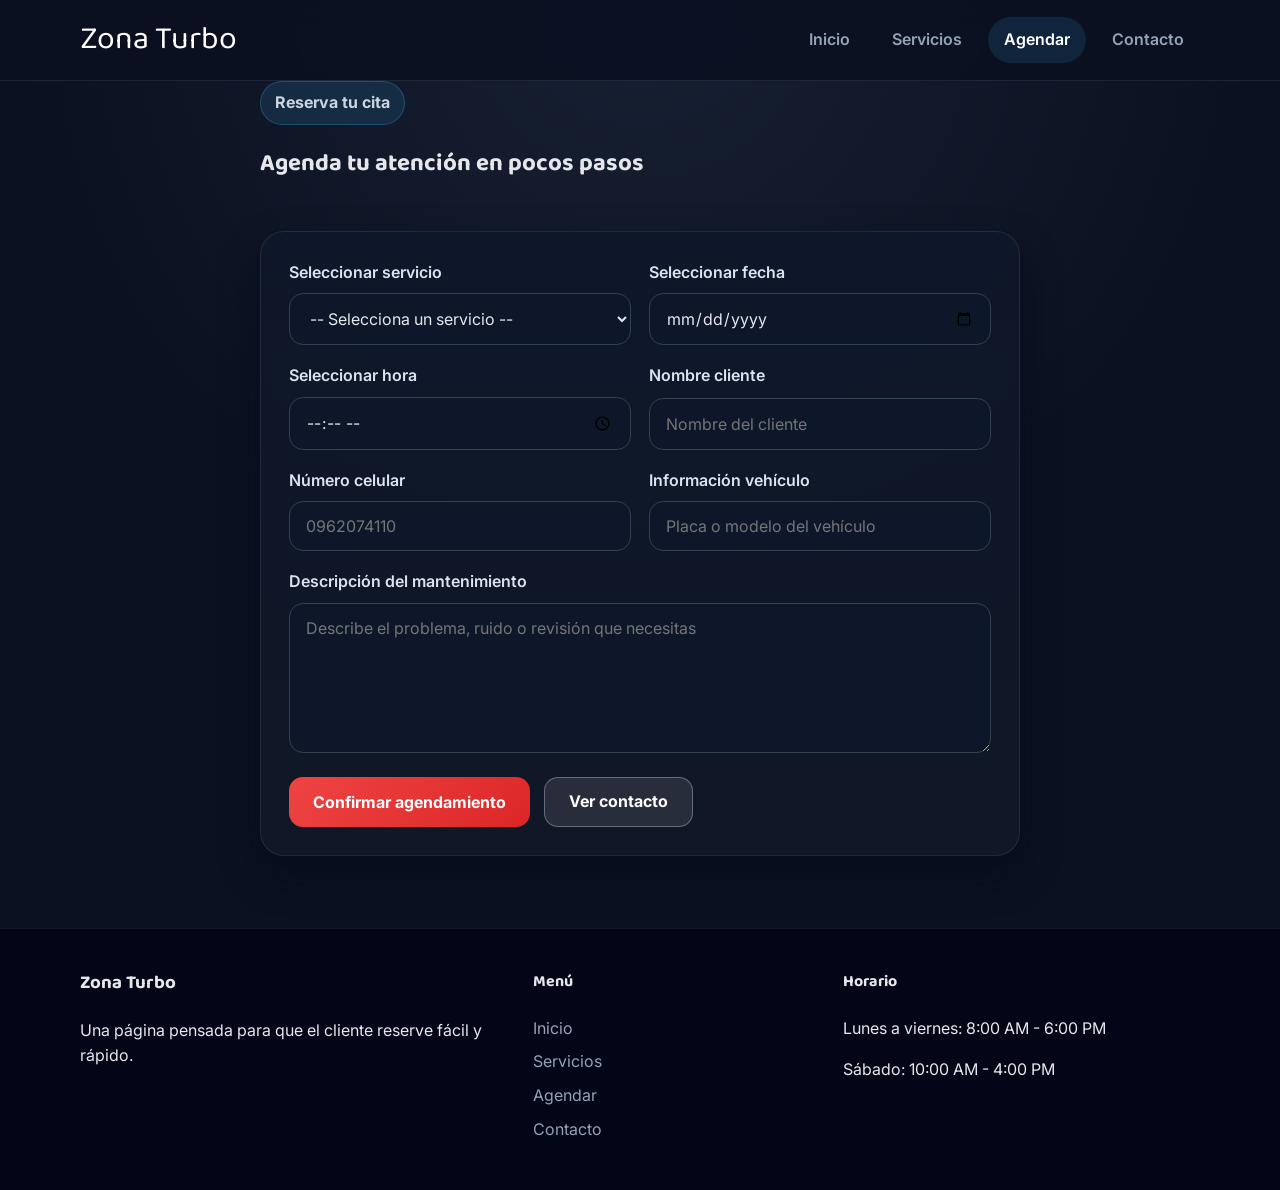
<file: agendar.html>
<!DOCTYPE html>
<html lang="es">
<head>
  <meta charset="UTF-8">
  <meta name="viewport" content="width=device-width, initial-scale=1.0">
  <title>Agendar | Zona Turbo</title>
  <meta name="description" content="Agenda tu cita de mantenimiento o revisión en Zona Turbo, Tulcán. Rápido y desde la web.">
  <meta name="keywords" content="agendar cita taller Tulcán, reservar mantenimiento automotriz">
  <meta property="og:title" content="Agendar cita | Zona Turbo">
  <meta property="og:description" content="Reserva tu cita de mantenimiento en Zona Turbo en pocos pasos.">
  <meta property="og:type" content="website">
  <link rel="icon" href="data:image/svg+xml,<svg xmlns='http://www.w3.org/2000/svg' viewBox='0 0 100 100'><text y='.9em' font-size='90'>🔧</text></svg>">
  <link rel="preconnect" href="https://fonts.googleapis.com">
  <link rel="preconnect" href="https://fonts.gstatic.com" crossorigin>
  <link href="https://fonts.googleapis.com/css2?family=Baloo+2:wght@400;600;700&family=Inter:wght@400;500;600;700&display=swap" rel="stylesheet">
  <link rel="stylesheet" href="style.css">
</head>
<body>
  <header class="site-header">
    <div class="container nav-wrap">
      <a class="brand" href="index.html">Zona Turbo</a>
      <nav class="main-nav" aria-label="Principal">
        <a href="index.html">Inicio</a>
        <a href="servicios.html">Servicios</a>
        <a class="active" href="agendar.html">Agendar</a>
        <a href="contacto.html">Contacto</a>
      </nav>
    </div>
  </header>

  <main>
    <section class="page-top">
      <div class="container narrow">
        <span class="eyebrow fade-up">Reserva tu cita</span>
        <h1 class="fade-up" style="animation-delay:0.1s">Agenda tu atención en pocos pasos</h1>
      </div>
    </section>

    <section class="section">
      <div class="container narrow">
        <form class="booking-form card fade-up" action="https://formspree.io/f/xvzwwovj" method="POST">
          <div class="form-grid two-col">
            <label>
              <span>Seleccionar servicio</span>
              <select name="servicio" required>
                <option value="">-- Selecciona un servicio --</option>
                <option>Mantenimiento preventivo</option>
                <option>Revisión de frenos</option>
                <option>Revisión de suspensión</option>
                <option>Diagnóstico de motor</option>
                <option>Revisión de transmisión</option>
              </select>
            </label>
            <label>
              <span>Seleccionar fecha</span>
              <input type="date" name="fecha" required>
            </label>
          </div>

          <div class="form-grid two-col">
            <label>
              <span>Seleccionar hora</span>
              <input type="time" name="hora" required>
            </label>
            <label>
              <span>Nombre cliente</span>
              <input type="text" name="nombre" placeholder="Nombre del cliente" required>
            </label>
          </div>

          <div class="form-grid two-col">
            <label>
              <span>Número celular</span>
              <input type="tel" name="celular" placeholder="0962074110" required>
            </label>
            <label>
              <span>Información vehículo</span>
              <input type="text" name="vehiculo" placeholder="Placa o modelo del vehículo" required>
            </label>
          </div>

          <label>
            <span>Descripción del mantenimiento</span>
            <textarea name="descripcion" rows="6" placeholder="Describe el problema, ruido o revisión que necesitas"></textarea>
          </label>

          <div class="hero-actions">
            <button class="btn btn-primary" type="submit">Confirmar agendamiento</button>
            <a class="btn btn-secondary" href="contacto.html">Ver contacto</a>
          </div>
        </form>
      </div>
    </section>
  </main>

  <footer class="site-footer">
    <div class="container footer-grid">
      <div>
        <h3>Zona Turbo</h3>
        <p>Una página pensada para que el cliente reserve fácil y rápido.</p>
      </div>
      <div>
        <h4>Menú</h4>
        <a href="index.html">Inicio</a>
        <a href="servicios.html">Servicios</a>
        <a href="agendar.html">Agendar</a>
        <a href="contacto.html">Contacto</a>
      </div>
      <div>
        <h4>Horario</h4>
        <p>Lunes a viernes: 8:00 AM - 6:00 PM</p>
        <p>Sábado: 10:00 AM - 4:00 PM</p>
      </div>
    </div>
  </footer>

  <button class="back-to-top" id="backToTop" aria-label="Volver arriba" title="Volver arriba">↑</button>

  <script>
    const observer = new IntersectionObserver((entries) => {
      entries.forEach(e => {
        if (e.isIntersecting) { e.target.classList.add('visible'); observer.unobserve(e.target); }
      });
    }, { threshold: 0.12 });
    document.querySelectorAll('.fade-up').forEach(el => observer.observe(el));
    const btn = document.getElementById('backToTop');
    window.addEventListener('scroll', () => btn.classList.toggle('show', window.scrollY > 300));
    btn.addEventListener('click', () => window.scrollTo({ top: 0, behavior: 'smooth' }));
  </script>
</body>
</html>
</file>
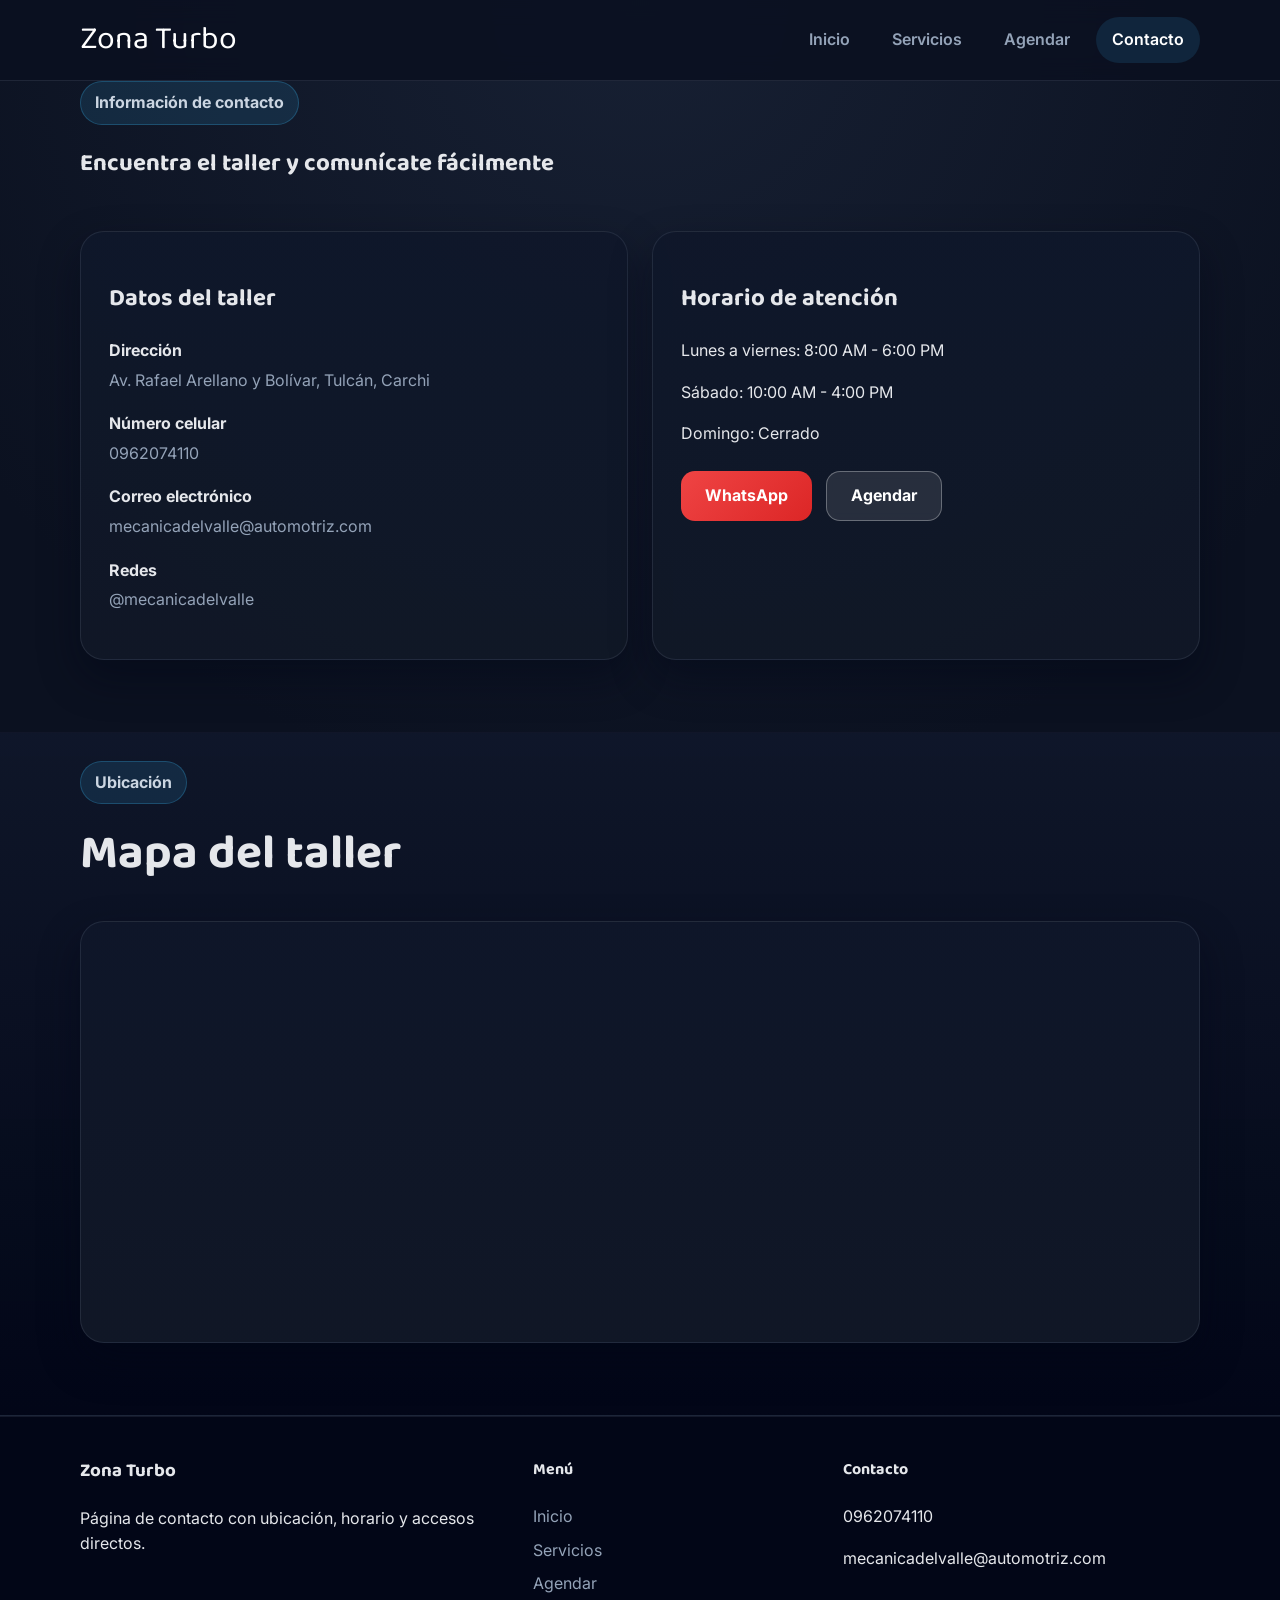
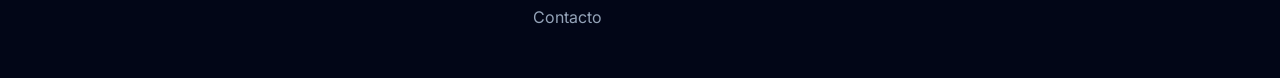
<file: contacto.html>
<!DOCTYPE html>
<html lang="es">
<head>
  <meta charset="UTF-8">
  <meta name="viewport" content="width=device-width, initial-scale=1.0">
  <title>Contacto | Zona Turbo</title>
  <meta name="description" content="Dirección, horario y contacto de Zona Turbo en Tulcán, Carchi. WhatsApp y correo disponibles.">
  <meta name="keywords" content="contacto taller Tulcán, WhatsApp mecánica Tulcán, Zona Turbo dirección">
  <meta property="og:title" content="Contacto | Zona Turbo">
  <meta property="og:description" content="Encuentra el taller Zona Turbo en Tulcán. Horario, dirección y WhatsApp directo.">
  <meta property="og:type" content="website">
  <link rel="icon" href="data:image/svg+xml,<svg xmlns='http://www.w3.org/2000/svg' viewBox='0 0 100 100'><text y='.9em' font-size='90'>🔧</text></svg>">
  <link rel="preconnect" href="https://fonts.googleapis.com">
  <link rel="preconnect" href="https://fonts.gstatic.com" crossorigin>
  <link href="https://fonts.googleapis.com/css2?family=Baloo+2:wght@400;600;700&family=Inter:wght@400;500;600;700&display=swap" rel="stylesheet">
  <link rel="stylesheet" href="style.css">
</head>
<body>
  <header class="site-header">
    <div class="container nav-wrap">
      <a class="brand" href="index.html">Zona Turbo</a>
      <nav class="main-nav" aria-label="Principal">
        <a href="index.html">Inicio</a>
        <a href="servicios.html">Servicios</a>
        <a href="agendar.html">Agendar</a>
        <a class="active" href="contacto.html">Contacto</a>
      </nav>
    </div>
  </header>

  <main>
    <section class="page-top">
      <div class="container">
        <span class="eyebrow fade-up">Información de contacto</span>
        <h1 class="fade-up" style="animation-delay:0.1s">Encuentra el taller y comunícate fácilmente</h1>
      </div>
    </section>

    <section class="section">
      <div class="container contact-grid">
        <article class="card contact-card fade-up">
          <h2>Datos del taller</h2>
          <div class="info-block"><strong>Dirección</strong><p>Av. Rafael Arellano y Bolívar, Tulcán, Carchi</p></div>
          <div class="info-block"><strong>Número celular</strong><p><a href="tel:+593962074110">0962074110</a></p></div>
          <div class="info-block"><strong>Correo electrónico</strong><p><a href="mailto:mecanicadelvalle@automotriz.com">mecanicadelvalle@automotriz.com</a></p></div>
          <div class="info-block"><strong>Redes</strong><p>@mecanicadelvalle</p></div>
        </article>

        <article class="card contact-card fade-up" style="animation-delay:0.1s">
          <h2>Horario de atención</h2>
          <p>Lunes a viernes: 8:00 AM - 6:00 PM</p>
          <p>Sábado: 10:00 AM - 4:00 PM</p>
          <p>Domingo: Cerrado</p>
          <div class="hero-actions">
            <a class="btn btn-primary" href="https://wa.me/593962074110" target="_blank" rel="noopener noreferrer">WhatsApp</a>
            <a class="btn btn-secondary" href="agendar.html">Agendar</a>
          </div>
        </article>
      </div>
    </section>

    <section class="section section-dark">
      <div class="container">
        <div class="section-head fade-up">
          <span class="eyebrow">Ubicación</span>
          <h2>Mapa del taller</h2>
        </div>
        <div class="map-box card fade-up">
          <iframe title="Mapa Zona Turbo" src="https://www.google.com/maps?q=Av.%20Rafael%20Arellano%20y%20Bolivar,%20Tulcan,%20Carchi&output=embed" loading="lazy" referrerpolicy="no-referrer-when-downgrade"></iframe>
        </div>
      </div>
    </section>
  </main>

  <footer class="site-footer">
    <div class="container footer-grid">
      <div>
        <h3>Zona Turbo</h3>
        <p>Página de contacto con ubicación, horario y accesos directos.</p>
      </div>
      <div>
        <h4>Menú</h4>
        <a href="index.html">Inicio</a>
        <a href="servicios.html">Servicios</a>
        <a href="agendar.html">Agendar</a>
        <a href="contacto.html">Contacto</a>
      </div>
      <div>
        <h4>Contacto</h4>
        <p>0962074110</p>
        <p>mecanicadelvalle@automotriz.com</p>
      </div>
    </div>
  </footer>

  <button class="back-to-top" id="backToTop" aria-label="Volver arriba" title="Volver arriba">↑</button>

  <script>
    const observer = new IntersectionObserver((entries) => {
      entries.forEach(e => {
        if (e.isIntersecting) { e.target.classList.add('visible'); observer.unobserve(e.target); }
      });
    }, { threshold: 0.12 });
    document.querySelectorAll('.fade-up').forEach(el => observer.observe(el));
    const btn = document.getElementById('backToTop');
    window.addEventListener('scroll', () => btn.classList.toggle('show', window.scrollY > 300));
    btn.addEventListener('click', () => window.scrollTo({ top: 0, behavior: 'smooth' }));
  </script>
</body>
</html>
</file>
<file: style.css>
:root {
  --bg: #0b1120;
  --bg-soft: #111827;
  --surface: #0f172a;
  --surface-2: #1e293b;
  --line: #334155;
  --text: #e5e7eb;
  --muted: #94a3b8;
  --primary: #ef4444;
  --primary-dark: #dc2626;
  --accent: #38bdf8;
  --shadow: 0 18px 40px rgba(2, 6, 23, 0.45);
}

* { box-sizing: border-box; }
html { scroll-behavior: smooth; }

body {
  margin: 0;
  font-family: 'Inter', sans-serif;
  background: radial-gradient(circle at top, #172033 0%, var(--bg) 45%);
  color: var(--text);
  line-height: 1.6;
}

a { color: inherit; text-decoration: none; }
img { max-width: 100%; display: block; }

.container {
  width: min(1120px, calc(100% - 32px));
  margin: 0 auto;
}
.narrow { width: min(760px, 100%); }
.brand, h1, h2, h3, h4 { font-family: 'Baloo 2', cursive; }

/* ── Fade-up ── */
.fade-up {
  opacity: 0;
  transform: translateY(28px);
  transition: opacity 0.55s ease, transform 0.55s ease;
}
.fade-up.visible { opacity: 1; transform: translateY(0); }

/* ── Header ── */
.site-header {
  position: sticky;
  top: 0;
  z-index: 50;
  background: rgba(11, 17, 32, 0.88);
  backdrop-filter: blur(12px);
  border-bottom: 1px solid rgba(148, 163, 184, 0.15);
}
.nav-wrap {
  display: flex;
  align-items: center;
  justify-content: space-between;
  min-height: 80px;
  gap: 20px;
}
.brand { font-size: 2rem; color: #fff; transition: color 0.2s ease; }
.brand:hover { color: var(--accent); }
.main-nav { display: flex; gap: 10px; flex-wrap: wrap; }
.main-nav a {
  padding: 10px 16px;
  border-radius: 999px;
  color: var(--muted);
  font-weight: 600;
  transition: 0.25s ease;
}
.main-nav a:hover, .main-nav a.active {
  background: rgba(56, 189, 248, 0.12);
  color: #fff;
}
.main-nav a:focus-visible { outline: 2px solid var(--accent); outline-offset: 3px; }

/* ── Hero Carrusel ── */
.hero-carousel {
  position: relative;
  width: 100%;
  height: 88vh;
  min-height: 500px;
  max-height: 820px;
  overflow: hidden;
}

.hc-track {
  position: absolute;
  inset: 0;
}

.hc-slide {
  position: absolute;
  inset: 0;
  background-size: cover;
  background-position: center;
  opacity: 0;
  transform: scale(1.04);
  transition: opacity 0.9s ease, transform 0.9s ease;
}
.hc-slide.active {
  opacity: 1;
  transform: scale(1);
}

.hc-overlay {
  position: absolute;
  inset: 0;
  background: linear-gradient(
    to bottom,
    rgba(2,6,23,0.25) 0%,
    rgba(2,6,23,0.55) 60%,
    rgba(2,6,23,0.82) 100%
  );
  z-index: 1;
}

.hc-content {
  position: absolute;
  inset: 0;
  z-index: 2;
  display: flex;
  flex-direction: column;
  align-items: center;
  justify-content: center;
  text-align: center;
  padding: 24px 20px;
  gap: 16px;
}

.hc-content h1 {
  font-size: clamp(2rem, 5vw, 4rem);
  line-height: 1.1;
  margin: 8px 0 0;
  color: #fff;
  text-shadow: 0 2px 12px rgba(0,0,0,0.5);
}

.hc-content p {
  color: #cbd5e1;
  font-size: clamp(1rem, 2vw, 1.2rem);
  margin: 0;
  max-width: 560px;
}

.hc-actions {
  display: flex;
  gap: 14px;
  flex-wrap: wrap;
  justify-content: center;
  margin-top: 8px;
}

.hc-btn {
  position: absolute;
  top: 50%;
  transform: translateY(-50%);
  z-index: 3;
  background: rgba(15, 23, 42, 0.65);
  border: 1px solid rgba(148,163,184,0.2);
  color: #fff;
  font-size: 2rem;
  width: 50px;
  height: 50px;
  border-radius: 50%;
  cursor: pointer;
  display: flex;
  align-items: center;
  justify-content: center;
  backdrop-filter: blur(6px);
  transition: background 0.2s ease, transform 0.2s ease;
}
.hc-btn:hover {
  background: rgba(239,68,68,0.8);
  transform: translateY(-50%) scale(1.1);
}
.hc-btn:focus-visible { outline: 2px solid var(--accent); outline-offset: 3px; }
.hc-prev { left: 20px; }
.hc-next { right: 20px; }

.hc-dots {
  position: absolute;
  bottom: 22px;
  left: 50%;
  transform: translateX(-50%);
  z-index: 3;
  display: flex;
  gap: 9px;
}
.hc-dot {
  width: 10px; height: 10px;
  border-radius: 50%;
  border: none;
  background: rgba(255,255,255,0.35);
  cursor: pointer;
  padding: 0;
  transition: background 0.25s, transform 0.25s;
}
.hc-dot.active { background: var(--primary); transform: scale(1.35); }
.hc-dot:focus-visible { outline: 2px solid var(--accent); outline-offset: 2px; }

/* ── Botones ── */
.btn {
  display: inline-flex;
  align-items: center;
  justify-content: center;
  min-height: 50px;
  padding: 0 24px;
  border-radius: 14px;
  border: none;
  font-weight: 700;
  cursor: pointer;
  font-family: inherit;
  font-size: 1rem;
  transition: transform 0.2s ease, background 0.2s ease, border-color 0.2s ease, box-shadow 0.2s ease;
}
.btn:hover { transform: translateY(-2px); box-shadow: 0 8px 24px rgba(0,0,0,0.35); }
.btn:focus-visible { outline: 2px solid var(--accent); outline-offset: 3px; }
.btn-primary { background: linear-gradient(135deg, var(--primary), var(--primary-dark)); color: #fff; }
.btn-primary:hover { background: linear-gradient(135deg, #f87171, var(--primary)); }
.btn-secondary { background: rgba(255,255,255,0.1); color: #fff; border: 1px solid rgba(255,255,255,0.3); backdrop-filter: blur(4px); }
.btn-secondary:hover { border-color: var(--accent); color: var(--accent); background: rgba(56,189,248,0.08); }

/* ── Eyebrow ── */
.eyebrow {
  display: inline-block;
  padding: 8px 14px;
  border-radius: 999px;
  background: rgba(56, 189, 248, 0.12);
  border: 1px solid rgba(56, 189, 248, 0.25);
  color: #cbd5e1;
  font-weight: 700;
}

.hero-actions { display: flex; gap: 14px; flex-wrap: wrap; margin-top: 24px; }

/* ── Cards ── */
.card {
  background: linear-gradient(180deg, rgba(15, 23, 42, 0.95), rgba(17, 24, 39, 0.95));
  border: 1px solid rgba(148, 163, 184, 0.14);
  border-radius: 24px;
  box-shadow: var(--shadow);
  transition: box-shadow 0.3s ease;
}
.card:hover { box-shadow: 0 24px 48px rgba(2, 6, 23, 0.6); }
.glass { background: linear-gradient(180deg, rgba(30, 41, 59, 0.72), rgba(15, 23, 42, 0.86)); }
.hero-panel, .feature-card, .contact-card, .booking-form { padding: 28px; }
.hero-panel h2 { margin-top: 0; }
.hero-panel ul { padding-left: 20px; margin: 0; }

/* ── Secciones ── */
.section { padding: 28px 0 72px; }
.section-dark {
  background: linear-gradient(180deg, rgba(15, 23, 42, 0.92), rgba(2, 6, 23, 0.98));
  border-top: 1px solid rgba(148, 163, 184, 0.1);
  border-bottom: 1px solid rgba(148, 163, 184, 0.1);
}
.section-head { margin-bottom: 28px; }
.section-head h2 { font-size: clamp(2rem, 4vw, 3rem); margin: 12px 0 0; }

.card-grid { display: grid; gap: 22px; }
.cols-4 { grid-template-columns: repeat(4, 1fr); }
.cols-3 { grid-template-columns: repeat(3, 1fr); }

.service-card { overflow: hidden; padding: 16px; }
.service-card img {
  width: 100%; height: 190px; object-fit: cover;
  border-radius: 18px; margin-bottom: 14px;
  transition: transform 0.4s ease;
}
.service-card:hover img { transform: scale(1.03); }
.service-card h3, .feature-card h3 { margin-top: 0; margin-bottom: 10px; font-size: 1.3rem; }
.service-card p, .feature-card p { color: var(--muted); margin: 0; }

.stack-lg { display: grid; gap: 28px; }
.service-row {
  display: grid;
  grid-template-columns: 0.95fr 1.05fr;
  align-items: center;
  gap: 28px;
  padding: 20px;
}
.service-row h2 { margin-top: 0; }
.service-row ul { padding-left: 20px; color: var(--muted); }
.service-row img {
  width: 100%; min-height: 300px; object-fit: cover;
  border-radius: 20px; transition: transform 0.4s ease;
}
.service-row:hover img { transform: scale(1.02); }
.reverse-row img { order: 2; }

/* ── Formularios ── */
.form-grid { display: grid; gap: 18px; margin-bottom: 18px; }
.two-col { grid-template-columns: repeat(2, 1fr); }
label { display: grid; gap: 8px; font-weight: 600; color: #dbe3ee; }
input, select, textarea {
  width: 100%; padding: 14px 16px;
  border-radius: 14px; border: 1px solid var(--line);
  background: rgba(15, 23, 42, 0.92);
  color: var(--text); font-family: inherit; font-size: 1rem;
  transition: border-color 0.25s ease, box-shadow 0.25s ease;
}
input:focus, select:focus, textarea:focus {
  outline: none; border-color: var(--accent);
  box-shadow: 0 0 0 3px rgba(56, 189, 248, 0.18);
}
textarea { resize: vertical; min-height: 150px; }

/* ── Contacto ── */
.contact-grid { display: grid; grid-template-columns: 1fr 1fr; gap: 24px; }
.info-block { margin-bottom: 18px; }
.info-block p { margin: 4px 0 0; color: var(--muted); }
.info-block a:hover { color: var(--accent); text-decoration: underline; }
.map-box { overflow: hidden; }
.map-box iframe { width: 100%; height: 420px; border: 0; display: block; }

/* ── Footer ── */
.footer-grid { display: grid; grid-template-columns: 1.2fr 0.8fr 1fr; gap: 24px; }
.site-footer { background: #020617; padding: 40px 0; border-top: 1px solid rgba(148, 163, 184, 0.12); }
.site-footer a { display: block; margin-bottom: 8px; color: var(--muted); transition: color 0.2s ease; }
.site-footer a:hover { color: var(--accent); }
.site-footer p, .site-footer h3, .site-footer h4 { margin-top: 0; }

/* ── Botón flotante WhatsApp ── */
.whatsapp-fab {
  position: fixed;
  bottom: 90px;
  right: 24px;
  z-index: 99;
  width: 56px;
  height: 56px;
  border-radius: 50%;
  background: #25d366;
  display: flex;
  align-items: center;
  justify-content: center;
  box-shadow: 0 6px 20px rgba(37, 211, 102, 0.5);
  transition: transform 0.25s ease, box-shadow 0.25s ease;
}
.whatsapp-fab:hover {
  transform: scale(1.12);
  box-shadow: 0 10px 28px rgba(37, 211, 102, 0.65);
}
.whatsapp-fab:focus-visible { outline: 2px solid #fff; outline-offset: 3px; }

/* ── Botón volver arriba ── */
.back-to-top {
  position: fixed; bottom: 24px; right: 24px; z-index: 99;
  width: 48px; height: 48px; border-radius: 50%;
  background: linear-gradient(135deg, var(--primary), var(--primary-dark));
  color: #fff; font-size: 1.4rem; border: none; cursor: pointer;
  display: flex; align-items: center; justify-content: center;
  box-shadow: 0 6px 20px rgba(239, 68, 68, 0.4);
  opacity: 0; pointer-events: none;
  transform: translateY(12px);
  transition: opacity 0.3s ease, transform 0.3s ease;
}
.back-to-top.show { opacity: 1; pointer-events: auto; transform: translateY(0); }
.back-to-top:hover { transform: translateY(-3px); }
.back-to-top:focus-visible { outline: 2px solid var(--accent); outline-offset: 3px; }

/* ── Responsive ── */
@media (max-width: 1024px) {
  .cols-4 { grid-template-columns: repeat(2, 1fr); }
  .cols-3, .service-row, .two-col, .contact-grid, .footer-grid { grid-template-columns: 1fr 1fr; }
}

@media (max-width: 720px) {
  .nav-wrap { flex-direction: column; padding: 14px 0 18px; text-align: center; }
  .main-nav { justify-content: center; }
  .hero-carousel { height: 75vh; min-height: 400px; }
  .hc-content h1 { font-size: clamp(1.6rem, 6vw, 2.4rem); }
  .cols-4, .cols-3, .service-row, .two-col, .contact-grid, .footer-grid { grid-template-columns: 1fr; }
  .reverse-row img { order: initial; }
  .hc-btn { width: 38px; height: 38px; font-size: 1.5rem; }
  .back-to-top { bottom: 18px; right: 18px; }
  .whatsapp-fab { bottom: 80px; right: 18px; }
}
</file>
